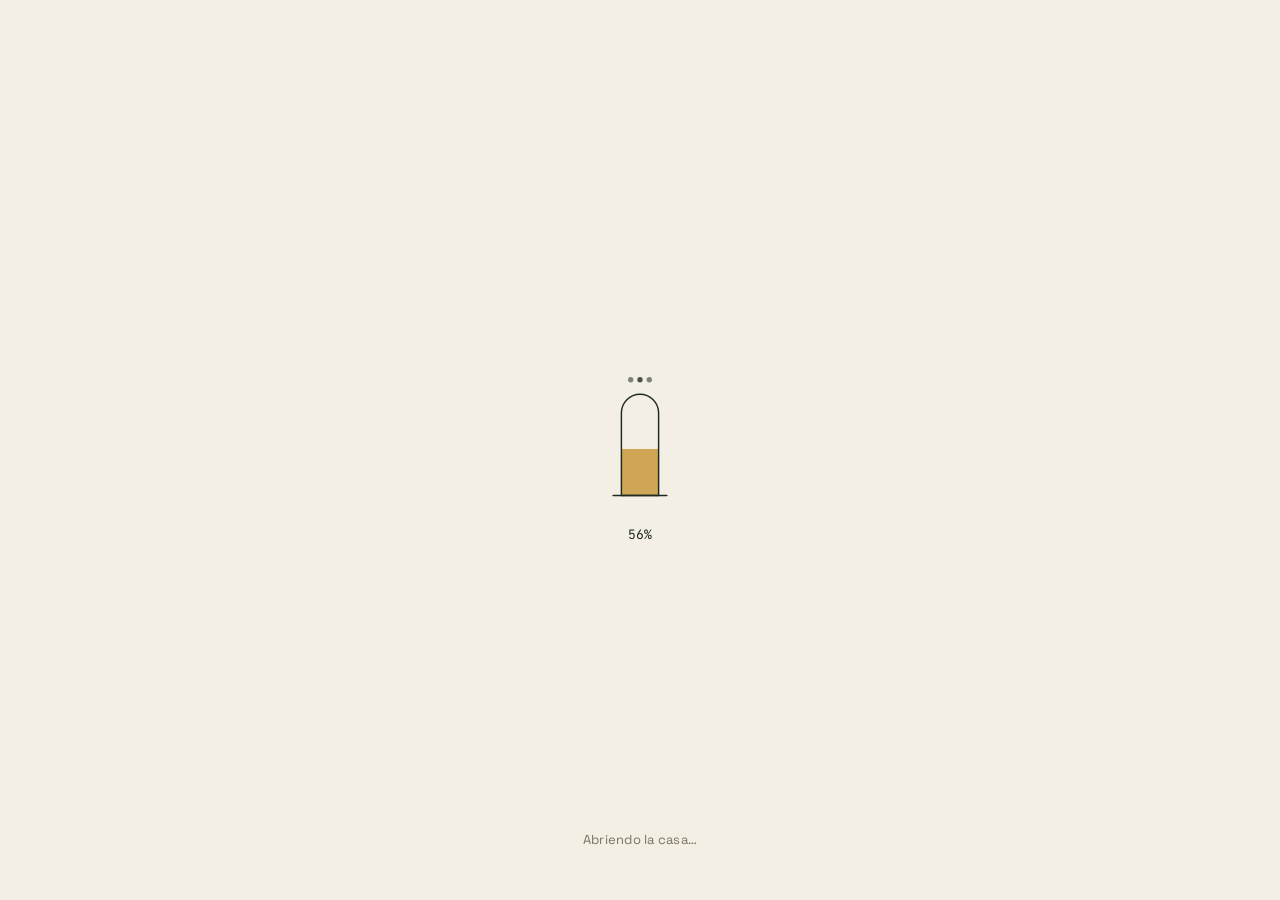
<file: index.html>
<!DOCTYPE html>
<html lang="es-HN" class="no-js">
<head>
<script>document.documentElement.className="js";</script>
<meta charset="UTF-8">
<meta name="viewport" content="width=device-width, initial-scale=1.0">
<title>Casa Brielas — Kombucha viva y repostería artesanal</title>
<meta name="description" content="Casa Brielas: kombucha artesanal fermentada a mano y repostería horneada por encargo en Honduras. Dos oficios, una misma cocina. Pedidos por WhatsApp.">
<meta property="og:title" content="Casa Brielas — Kombucha by Brielas & Brielas Bakery">
<meta property="og:description" content="Kombucha viva fermentada en lotes pequeños y repostería artesanal por encargo. Pedidos por WhatsApp.">
<meta property="og:image" content="assets/bottle_green_label.jpg">
<link rel="preconnect" href="https://fonts.googleapis.com">
<link rel="preconnect" href="https://fonts.gstatic.com" crossorigin>
<link href="https://fonts.googleapis.com/css2?family=Fraunces:ital,opsz,wght@0,9..144,300;0,9..144,450;0,9..144,600;1,9..144,450&family=Space+Grotesk:wght@400;500;600&family=JetBrains+Mono:wght@400;500&display=swap" rel="stylesheet">
<!-- Al editar el catálogo, subí el número de v= para que los visitantes vean el cambio al instante -->
<link rel="stylesheet" href="css/styles.css?v=3">
</head>
<body data-world="kombucha">

<!-- ============ RESPALDO: sin JavaScript o si algo falla ============ -->
<div id="fallback" hidden>
  <div class="fb-card">
    <span class="fb-house">Casa Brielas</span>
    <h1>Kombucha viva y repostería artesanal</h1>
    <p>Kombucha fermentada a mano y pasteles horneados por encargo, en Honduras.
       Los pedidos se hacen directo por WhatsApp.</p>
    <a class="fb-cta" href="https://wa.me/50489590153" target="_blank" rel="noopener">
      Pedir por WhatsApp · +504 8959-0153
    </a>
    <a class="fb-link" href="https://www.instagram.com/brielasbakeryhn/" target="_blank" rel="noopener">@brielasbakeryhn</a>
    <p class="fb-note">Para ver el catálogo completo activá JavaScript en tu navegador.</p>
  </div>
</div>

<!-- ============ LOADER ============ -->
<div id="loader">
  <div id="loaderArt"></div>
  <div class="loader-pct" id="loaderPct">0%</div>
  <div class="loader-msg" id="loaderMsg">Abriendo la casa…</div>
</div>

<!-- ============ PORTAL: LAS DOS MARCAS ============ -->
<div id="portal" hidden>
  <header class="portal-head">
    <span class="portal-house">Casa Brielas</span>
    <p class="portal-lead">Dos oficios, una misma cocina en Honduras.<br>Elegí por dónde querés entrar.</p>
  </header>
  <div class="portal-doors" id="portalDoors"></div>
  <p class="portal-foot">Ambas se piden por el mismo WhatsApp · +504 8959-0153</p>
</div>

<!-- ============ SITIO ============ -->
<div id="site" hidden>

  <!-- ============ NAV ============ -->
  <header class="nav" id="nav">
    <button class="nav-burger" id="navBurger" aria-expanded="false" aria-controls="navLinks" aria-label="Abrir menú">
      <span></span><span></span><span></span>
    </button>
    <nav class="nav-left" id="navLinks"></nav>
    <a class="nav-logo" href="#top" id="navMark"></a>
    <div class="nav-right">
      <div class="world-switch" id="worldSwitch" role="group" aria-label="Cambiar de marca"></div>
      <a class="btn-ghost wa-link" href="#" target="_blank" rel="noopener">Pedir</a>
    </div>
  </header>

  <!-- ============ HERO ============ -->
  <section class="hero" id="top">
    <div class="hero-text">
      <h1 class="hero-title" id="heroTitle"></h1>
      <p class="hero-copy" id="heroCopy"></p>
      <div class="hero-tags" id="heroTags"></div>
    </div>

    <div class="hero-stage">
      <div class="hero-glow" id="heroGlow"></div>
      <div class="hero-photos" id="heroPhotos"></div>
      <div class="hero-fizz" id="heroFizz"></div>
    </div>

    <div class="hero-dropdown-wrap">
      <a class="dropdown-toggle" id="itemToggle" href="#catalogo">
        <span class="dot-cluster"><i></i><i></i><i></i></span>
        <span id="menuLabel"></span>
        <svg class="chev" width="14" height="14" viewBox="0 0 24 24" fill="none"><path d="M12 5v14M6 13l6 6 6-6" stroke="currentColor" stroke-width="1.8" stroke-linecap="round" stroke-linejoin="round"/></svg>
      </a>
    </div>

    <p class="hero-scroll">Desliza para explorar</p>
  </section>

  <!-- ============ MARQUEE ============ -->
  <div class="marquee" aria-hidden="true">
    <div class="marquee-track" id="marqueeTrack"></div>
  </div>

  <!-- ============ PROCESO ============ -->
  <section class="process" id="proceso">
    <div class="section-head reveal" id="processHead"></div>
    <ol class="steps" id="processSteps"></ol>
  </section>

  <!-- ============ CATÁLOGO ============ -->
  <section class="flavors" id="catalogo">
    <div class="section-head reveal" id="catalogHead"></div>
    <div class="cat-bar">
      <div class="cat-search">
        <svg width="15" height="15" viewBox="0 0 24 24" fill="none" aria-hidden="true">
          <circle cx="11" cy="11" r="7" stroke="currentColor" stroke-width="1.8"/>
          <path d="M16.5 16.5L21 21" stroke="currentColor" stroke-width="1.8" stroke-linecap="round"/>
        </svg>
        <input id="catalogSearch" type="search" autocomplete="off" spellcheck="false"
               aria-label="Buscar en el catálogo" placeholder="Buscar…">
        <button id="catalogClear" type="button" aria-label="Limpiar búsqueda" hidden>&times;</button>
      </div>
      <div class="cat-filters" id="catalogFilters" role="group" aria-label="Filtrar por categoría" hidden></div>
    </div>
    <p class="cat-count" id="catalogCount" hidden></p>
    <div class="flavor-grid" id="catalogGrid"></div>
    <p class="cat-empty" id="catalogEmpty" hidden></p>
  </section>

  <!-- ============ HISTORIA ============ -->
  <section class="story" id="historia">
    <div class="story-grid">
      <div class="story-copy-col reveal" id="storyCopy"></div>
      <div class="story-photos" id="storyPhotos"></div>
    </div>
  </section>

  <!-- ============ GALERÍA ============ -->
  <section class="gallery" aria-label="Galería">
    <div class="gallery-row" id="galleryRow"></div>
  </section>

  <!-- ============ EXTRA (beneficios / tipos y tamaños) ============ -->
  <section class="benefits" id="extra">
    <div class="section-head reveal" id="extraHead"></div>
    <div class="benefit-grid" id="extraGrid"></div>
    <p class="disclaimer" id="extraNote"></p>
  </section>

  <!-- ============ CÓMO PEDIR ============ -->
  <section class="order" id="pedir">
    <div class="order-inner">
      <span class="eyebrow reveal" id="orderEyebrow"></span>
      <h2 class="reveal" id="orderTitle"></h2>
      <div class="order-steps" id="orderSteps"></div>
      <a class="btn-solid big wa-link reveal" href="#" target="_blank" rel="noopener">
        <svg width="20" height="20" viewBox="0 0 24 24" fill="currentColor"><path d="M12 2a10 10 0 00-8.6 15l-1.3 4.7 4.9-1.3A10 10 0 1012 2zm5.8 14.2c-.2.7-1.4 1.3-2 1.4-.5.1-1.1.1-1.8-.1-.4-.1-1-.3-1.7-.6-3-1.3-4.9-4.3-5-4.5-.2-.2-1.2-1.6-1.2-3s.7-2.1 1-2.4c.3-.3.6-.4.8-.4h.6c.2 0 .4 0 .7.5l.9 2.2c.1.2.1.4 0 .5l-.4.6-.3.3c-.1.1-.3.3-.1.6.2.3.8 1.3 1.7 2.1 1.1 1 2 1.3 2.3 1.4.3.1.5.1.6 0l.9-1c.2-.2.4-.2.6-.1l2 1c.3.1.4.2.5.3.1.2.1.7-.1 1.5z"/></svg>
        <span id="orderCtaText"></span>
      </a>
      <p class="order-note" id="orderNote"></p>
    </div>
  </section>

  <!-- ============ FAQ ============ -->
  <section class="faq">
    <div class="section-head reveal"><span class="eyebrow">Preguntas</span><h2>Lo que más nos preguntan</h2></div>
    <div class="faq-list" id="faqList"></div>
  </section>

  <!-- ============ FOOTER ============ -->
  <footer class="footer">
    <div class="footer-top">
      <a class="footer-house" href="#" id="portalLink">
        <span class="footer-house-label">Casa Brielas</span>
        <span class="footer-house-sub">Kombucha &amp; Repostería · volver a la entrada</span>
      </a>
      <a class="btn-solid wa-link" href="#" target="_blank" rel="noopener">Pedir por WhatsApp</a>
    </div>
    <div class="footer-bottom">
      <span class="footer-links">
        <a href="https://www.instagram.com/brielasbakeryhn/" target="_blank" rel="noopener">@brielasbakeryhn</a>
        <a href="https://wa.me/50489590153" target="_blank" rel="noopener">+504 8959-0153</a>
      </span>
      <span>Honduras · Lotes pequeños, hechos a mano</span>
    </div>
  </footer>

</div>

<!-- floating whatsapp button -->
<a class="fab wa-link" href="#" target="_blank" rel="noopener" aria-label="Pedir por WhatsApp" hidden id="fab">
  <svg width="26" height="26" viewBox="0 0 24 24" fill="currentColor"><path d="M12 2a10 10 0 00-8.6 15l-1.3 4.7 4.9-1.3A10 10 0 1012 2zm5.8 14.2c-.2.7-1.4 1.3-2 1.4-.5.1-1.1.1-1.8-.1-.4-.1-1-.3-1.7-.6-3-1.3-4.9-4.3-5-4.5-.2-.2-1.2-1.6-1.2-3s.7-2.1 1-2.4c.3-.3.6-.4.8-.4h.6c.2 0 .4 0 .7.5l.9 2.2c.1.2.1.4 0 .5l-.4.6-.3.3c-.1.1-.3.3-.1.6.2.3.8 1.3 1.7 2.1 1.1 1 2 1.3 2.3 1.4.3.1.5.1.6 0l.9-1c.2-.2.4-.2.6-.1l2 1c.3.1.4.2.5.3.1.2.1.7-.1 1.5z"/></svg>
</a>

<!-- ============ MODAL DE DETALLE ============ -->
<div class="modal" id="modal" hidden>
  <div class="modal-backdrop" data-close></div>
  <div class="modal-card" role="dialog" aria-modal="true" aria-labelledby="modalTitle">
    <button class="modal-close" data-close aria-label="Cerrar">&times;</button>
    <div class="modal-body" id="modalBody"></div>
  </div>
</div>

<!-- Red de seguridad: solo si script.js no llegó a ejecutarse (no cargó o lanzó
     un error de sintaxis). No mira el DOM, para no dispararse por un arranque
     lento y tapar una página que sí está funcionando. -->
<script>
  setTimeout(function () {
    if (window.__brielasListo) return;
    var l = document.getElementById("loader"); if (l) l.remove();
    var f = document.getElementById("fallback"); if (f) f.hidden = false;
  }, 8000);
</script>
<script src="js/data.js?v=3"></script>
<script src="js/script.js?v=3"></script>
</body>
</html>
</file>
<file: css/styles.css>
/* ============ TOKENS ============ */
:root{
  --f-display:"Fraunces", Georgia, serif;
  --f-body:   "Space Grotesk", system-ui, sans-serif;
  --f-mono:   "JetBrains Mono", monospace;
  --pad: clamp(20px, 4vw, 64px);

  /* por defecto: kombucha */
  --ink:       #14201A;
  --ink-2:     #1B2A22;
  --cream:     #F4EFE4;
  --cream-2:   #E9E2D2;
  --text:      #1F2A20;
  --text-soft: #5B5646;
  --amber:     #C89B3C;
  --line:      rgba(237,231,214,0.18);
  --line-dark: rgba(31,42,32,0.13);
  --flavor:    #C89B3C;
  --hero-top:  #25382C;
}

/* ---- MUNDO: KOMBUCHA ---- */
body[data-world="kombucha"]{
  --ink:#14201A; --ink-2:#1B2A22; --cream:#F4EFE4; --cream-2:#E9E2D2;
  --text:#1F2A20; --text-soft:#5B5646; --amber:#C89B3C;
  --line:rgba(237,231,214,0.18); --line-dark:rgba(31,42,32,0.13); --hero-top:#25382C;
  --nav-bg:rgba(20,32,26,0.93);
}
/* ---- MUNDO: REPOSTERÍA ---- */
body[data-world="bakery"]{
  --ink:#2A1A14; --ink-2:#37231B; --cream:#FBF3E9; --cream-2:#F1E2D2;
  --text:#2E1F18; --text-soft:#6B5347; --amber:#C4566E;
  --line:rgba(251,243,233,0.18); --line-dark:rgba(46,31,24,0.13); --hero-top:#4A2C22;
  --nav-bg:rgba(42,26,20,0.93);
}

/* el ancla de cada sección no queda tapada por la barra fija */
section[id]{scroll-margin-top:80px;}

*{box-sizing:border-box;}
/* IMPORTANTE: varios bloques (#portal, #fab, #fallback, #modal) se ocultan con el
   atributo `hidden`, y sus reglas de display lo anulaban — quedaban invisibles pero
   encima de la página, tragándose los clics y el scroll. Esto lo garantiza. */
[hidden]{display:none !important;}
html{scroll-behavior:smooth;}
body{margin:0;background:var(--cream);color:var(--text);font-family:var(--f-body);
  -webkit-font-smoothing:antialiased;overflow-x:hidden;
  transition:background .6s ease,color .6s ease;}
h1,h2,h3{font-family:var(--f-display);margin:0;font-weight:450;}
p{margin:0;}
ul,ol{list-style:none;margin:0;padding:0;}
a{color:inherit;text-decoration:none;}
img{display:block;max-width:100%;}
button{font-family:inherit;background:none;border:none;cursor:pointer;color:inherit;}
:focus-visible{outline:2px solid var(--amber);outline-offset:3px;}

.eyebrow{font-family:var(--f-mono);font-size:11.5px;letter-spacing:.14em;text-transform:uppercase;color:var(--amber);}
.section-head{max-width:640px;margin-bottom:56px;}
.section-head h2{margin-top:14px;font-size:clamp(28px,4.4vw,50px);line-height:1.05;}
.section-sub{margin-top:18px;font-size:15px;line-height:1.7;color:var(--text-soft);}
.flavors .section-sub{color:#B0AC9D;}

/* reveal */
.reveal{opacity:0;transform:translateY(26px);transition:opacity .8s cubic-bezier(.2,.7,.3,1),transform .8s cubic-bezier(.2,.7,.3,1);}
.reveal.in{opacity:1;transform:none;}

@media (prefers-reduced-motion: reduce){
  html{scroll-behavior:auto;}
  *,*::before,*::after{animation:none !important;transition-duration:.001ms !important;}
  .reveal{opacity:1;transform:none;}
}

/* ============ RESPALDO SIN JAVASCRIPT ============ */
#fallback{position:fixed;inset:0;z-index:250;background:radial-gradient(120% 100% at 20% 0%,#25382C 0%,#14201A 62%);
  color:#F4EFE4;display:flex;align-items:center;justify-content:center;padding:var(--pad);}
html.no-js #fallback[hidden]{display:flex !important;}
.fb-card{max-width:520px;text-align:center;}
.fb-house{font-family:var(--f-mono);font-size:11px;letter-spacing:.18em;text-transform:uppercase;color:#C89B3C;}
.fb-card h1{margin:16px 0 18px;font-size:clamp(28px,5vw,42px);line-height:1.1;}
.fb-card p{font-size:15px;line-height:1.7;color:#BEB9A9;}
.fb-cta{display:inline-flex;align-items:center;gap:9px;margin:26px 0 14px;background:#25D366;color:#0B1710;
  padding:15px 26px;border-radius:999px;font-size:15px;font-weight:600;}
.fb-link{display:block;font-size:14px;color:#C89B3C;}
.fb-note{margin-top:24px;font-size:12.5px;color:#8A8577;font-style:italic;}

/* ============ LOADER ============ */
#loader{position:fixed;inset:0;background:var(--cream);display:none;flex-direction:column;align-items:center;justify-content:center;gap:20px;z-index:200;transition:opacity .7s ease;}
html.js #loader{display:flex;}
#loader.fade{opacity:0;pointer-events:none;}
.loader-bottle{color:var(--text);width:62px;height:auto;}
#loaderFill{fill:var(--amber);opacity:.85;transition:none;}
/* la vela del pastel se enciende al llegar al 100% */
#loaderFlame{opacity:0;transform-origin:30px 54px;transition:opacity .4s ease;}
#loader.full #loaderFlame{opacity:1;color:var(--amber);animation:llama 1.1s ease-in-out infinite;}
@keyframes llama{0%,100%{transform:scale(1);}50%{transform:scale(1.16) translateY(-1px);}}
.loader-pct{font-family:var(--f-mono);font-size:13px;}
.loader-msg{position:absolute;bottom:52px;font-size:13px;color:#7A7364;letter-spacing:.02em;}

@keyframes fizzSm{0%{transform:translateY(0);opacity:0;}15%{opacity:.8;}100%{transform:translateY(-105px);opacity:0;}}

/* ============ PORTAL ============ */
#portal{position:fixed;inset:0;z-index:150;background:#14201A;display:flex;flex-direction:column;
  opacity:0;transition:opacity .6s ease;overflow:hidden;}
#portal.in{opacity:1;}
#portal.out{opacity:0;transform:scale(1.03);transition:opacity .5s ease,transform .5s ease;}
.portal-head{text-align:center;padding:clamp(28px,6vh,64px) var(--pad) 0;color:#F4EFE4;z-index:2;}
.portal-house{font-family:var(--f-display);font-size:clamp(22px,3vw,30px);letter-spacing:.01em;}
.portal-lead{margin-top:12px;font-size:14px;line-height:1.7;color:#B7B2A2;}
.portal-doors{flex:1;display:flex;min-height:0;}
.door{position:relative;flex:1;display:flex;flex-direction:column;align-items:flex-start;justify-content:flex-end;
  gap:10px;padding:clamp(24px,4vw,54px);text-align:left;color:#F4EFE4;overflow:hidden;
  transition:flex .55s cubic-bezier(.2,.7,.3,1);}
.door[data-theme="kombucha"]{background:radial-gradient(120% 100% at 20% 10%,#25382C 0%,#14201A 65%);}
.door[data-theme="bakery"]{background:radial-gradient(120% 100% at 20% 10%,#4A2C22 0%,#2A1A14 65%);}
.door::after{content:"";position:absolute;inset:0;background:currentColor;opacity:0;transition:opacity .45s;}
.door + .door{border-left:1px solid rgba(244,239,228,.14);}
.door-craft{font-family:var(--f-mono);font-size:11px;letter-spacing:.16em;text-transform:uppercase;
  position:absolute;top:clamp(24px,4vw,54px);left:clamp(24px,4vw,54px);opacity:.6;}
.door-mark{display:grid;place-items:center;width:58px;height:58px;border-radius:50%;
  border:1px solid rgba(244,239,228,.24);margin-bottom:6px;transition:transform .45s,border-color .45s;}
.door[data-theme="kombucha"] .door-mark{color:#C89B3C;}
.door[data-theme="bakery"] .door-mark{color:#C4566E;}
.door-name{font-family:var(--f-display);font-size:clamp(26px,3.6vw,44px);line-height:1.05;}
.door-name em{font-style:italic;opacity:.7;font-size:.8em;}
.door-copy{font-size:14px;line-height:1.6;color:#B7B2A2;max-width:34ch;}
.door-cta{display:inline-flex;align-items:center;gap:8px;margin-top:12px;font-family:var(--f-mono);
  font-size:12px;letter-spacing:.1em;text-transform:uppercase;}
.door-cta i{font-style:normal;transition:transform .35s;}
.door[data-theme="kombucha"] .door-cta{color:#C89B3C;}
.door[data-theme="bakery"] .door-cta{color:#C4566E;}
.door:hover{flex:1.35;}
.door:hover .door-mark{transform:translateY(-4px) scale(1.06);border-color:currentColor;}
.door:hover .door-cta i{transform:translateX(5px);}
.portal-foot{text-align:center;padding:18px var(--pad) 26px;font-family:var(--f-mono);font-size:11px;
  letter-spacing:.1em;color:#8A8577;background:#14201A;}
@media (max-width:820px){
  .portal-doors{flex-direction:column;}
  .door{justify-content:center;padding-top:64px;padding-bottom:28px;}
  .door + .door{border-left:none;border-top:1px solid rgba(244,239,228,.14);}
  .door:hover{flex:1;}
  .door-name{font-size:30px;}
}

/* ============ NAV ============ */
.nav{position:sticky;top:0;z-index:50;display:flex;align-items:center;justify-content:space-between;
  gap:16px;padding:16px var(--pad);background:var(--nav-bg);
  backdrop-filter:blur(10px);color:var(--cream);border-bottom:1px solid var(--line);
  transition:background .6s ease;}
.nav-left{display:flex;gap:24px;font-size:13.5px;flex:1;}
.nav-left a{opacity:.8;transition:opacity .2s;position:relative;white-space:nowrap;}
.nav-left a::after{content:"";position:absolute;left:0;bottom:-4px;width:0;height:1px;background:var(--amber);transition:width .3s;}
.nav-left a:hover{opacity:1;}
.nav-left a:hover::after{width:100%;}
.nav-logo{display:flex;align-items:center;gap:8px;font-family:var(--f-display);font-size:15px;white-space:nowrap;}
.nav-logo em{font-style:italic;opacity:.7;font-size:.85em;}
.nav-right{display:flex;align-items:center;gap:14px;flex:1;justify-content:flex-end;}
.btn-ghost{border:1px solid var(--line);padding:9px 18px;border-radius:999px;font-size:13px;transition:background .25s,color .25s;white-space:nowrap;}
.btn-ghost:hover{background:var(--cream);color:var(--ink);}

/* conmutador de marca — las dos siempre visibles, mismo peso */
.world-switch{display:flex;gap:2px;padding:3px;border:1px solid var(--line);border-radius:999px;}
.world-switch button{font-family:var(--f-mono);font-size:11px;letter-spacing:.08em;text-transform:uppercase;
  padding:7px 14px;border-radius:999px;color:var(--cream);opacity:.62;transition:background .3s,opacity .3s,color .3s;white-space:nowrap;}
.world-switch button:hover{opacity:.9;}
.world-switch button.on{background:var(--amber);color:var(--ink);opacity:1;}
/* botón de menú móvil */
.nav-burger{display:none;flex-direction:column;justify-content:center;gap:4px;width:34px;height:34px;
  border:1px solid var(--line);border-radius:9px;padding:0 8px;flex:none;}
.nav-burger span{display:block;height:1.5px;background:var(--cream);border-radius:2px;transition:transform .3s,opacity .3s;}
.nav-burger[aria-expanded="true"] span:nth-child(1){transform:translateY(5.5px) rotate(45deg);}
.nav-burger[aria-expanded="true"] span:nth-child(2){opacity:0;}
.nav-burger[aria-expanded="true"] span:nth-child(3){transform:translateY(-5.5px) rotate(-45deg);}
.nav-order{display:none;}

@media (max-width:980px){
  .nav{position:sticky;}
  .nav-burger{display:flex;}
  .nav-left{position:absolute;top:100%;left:0;right:0;flex-direction:column;gap:0;
    background:var(--nav-bg);backdrop-filter:blur(10px);padding:4px var(--pad) 12px;
    border-bottom:1px solid var(--line);display:none;}
  .nav-left.open{display:flex;}
  .nav-left a{padding:14px 0;font-size:15px;opacity:.92;border-bottom:1px solid var(--line);}
  .nav-left a::after{display:none;}
  .nav-left a:last-child{border-bottom:none;}
  .nav-order{display:block;color:var(--amber);}
}
@media (max-width:520px){
  .btn-ghost{display:none;}
  .nav-logo{font-size:13.5px;}
  .world-switch button{padding:7px 10px;font-size:10px;}
}

/* ============ HERO ============ */
.hero{position:relative;min-height:86svh;background:radial-gradient(120% 100% at 15% 0%,var(--hero-top) 0%,var(--ink) 60%);
  color:var(--cream);padding:70px var(--pad) 150px;overflow:hidden;transition:background .6s ease;}
.hero-text{position:relative;z-index:3;max-width:640px;}
.hero-title{font-size:clamp(38px,6.6vw,80px);line-height:1;}
.hero-title .line{display:block;overflow:hidden;}
.hero-title .line>span{display:block;transform:translateY(105%);animation:riseIn .95s cubic-bezier(.2,.75,.25,1) forwards;}
.hero-title .line:nth-child(2)>span{animation-delay:.12s;}
.hero-title .line:nth-child(3)>span{animation-delay:.24s;font-style:italic;color:var(--amber);}
@keyframes riseIn{to{transform:translateY(0);}}
.hero-copy{margin-top:26px;max-width:390px;font-size:15px;line-height:1.7;color:#CBC5B4;opacity:0;animation:fadeUp .8s .45s forwards;}
.hero-tags{display:flex;flex-wrap:wrap;gap:8px;margin-top:24px;opacity:0;animation:fadeUp .8s .6s forwards;}
.hero-tags span{font-family:var(--f-mono);font-size:11px;letter-spacing:.06em;padding:6px 12px;border:1px solid var(--line);border-radius:999px;color:#B7B2A2;}
@keyframes fadeUp{from{opacity:0;transform:translateY(14px);}to{opacity:1;transform:none;}}

.hero-stage{position:absolute;right:clamp(16px,8vw,140px);top:14%;width:min(300px,42vw);aspect-ratio:3/4.2;z-index:2;
  opacity:0;animation:fadeUp 1s .35s forwards;}
.hero-glow{position:absolute;inset:-18%;border-radius:50%;background:radial-gradient(circle,var(--flavor) 0%,transparent 68%);
  opacity:.42;filter:blur(42px);transition:background .7s ease;animation:pulse 6s ease-in-out infinite;}
@keyframes pulse{0%,100%{transform:scale(1);}50%{transform:scale(1.09);}}
.hero-photos{position:absolute;inset:0;border-radius:16px;overflow:hidden;box-shadow:0 34px 70px rgba(0,0,0,.5);}
.hero-photo{position:absolute;inset:0;width:100%;height:100%;object-fit:cover;opacity:0;transform:scale(1.09);
  transition:opacity 1.2s ease,transform 7s ease;}
.hero-photo.active{opacity:1;transform:scale(1);}
.hero-photo.is-placeholder{object-fit:contain;background:#F3EDE0;}
.hero-fizz{position:absolute;inset:0;pointer-events:none;overflow:hidden;}
.hero-fizz i{position:absolute;bottom:-10px;border-radius:50%;background:rgba(255,255,255,.5);animation:fizz linear infinite;}
@keyframes fizz{0%{transform:translateY(0);opacity:0;}12%{opacity:.75;}100%{transform:translateY(-420px);opacity:0;}}

.hero-dropdown-wrap{position:absolute;left:50%;transform:translateX(-50%);bottom:66px;z-index:5;}
.dropdown-toggle{display:flex;align-items:center;gap:12px;background:var(--cream);color:var(--ink);
  padding:14px 24px;border-radius:999px;font-size:14px;box-shadow:0 16px 36px rgba(0,0,0,.32);transition:transform .25s;}
.dropdown-toggle:hover{transform:translateY(-2px);}
.dot-cluster{display:flex;gap:3px;}
.dot-cluster i{width:7px;height:7px;border-radius:50%;background:var(--amber);}
body[data-world="kombucha"] .dot-cluster i:nth-child(2){background:#A2273A;}
body[data-world="kombucha"] .dot-cluster i:nth-child(3){background:#5C7A3A;}
body[data-world="bakery"] .dot-cluster i:nth-child(2){background:#C9A227;}
body[data-world="bakery"] .dot-cluster i:nth-child(3){background:#6B3F2A;}
.dropdown-toggle .chev{transition:transform .3s;color:var(--amber);}
.dropdown-toggle:hover .chev{transform:translateY(3px);}
.hero-scroll{position:absolute;left:var(--pad);bottom:26px;font-size:12px;color:#95907F;z-index:3;}

@media (max-width:900px){
  .hero{padding-bottom:40px;min-height:auto;}
  .hero-stage{position:relative;right:auto;top:auto;margin:40px auto 0;width:200px;}
  .hero-dropdown-wrap{position:static;transform:none;margin:32px auto 0;width:fit-content;}
  .hero-scroll{display:none;}
}

/* ============ MARQUEE ============ */
.marquee{background:var(--amber);color:var(--ink);overflow:hidden;padding:13px 0;border-top:1px solid rgba(0,0,0,.08);transition:background .6s ease;}
.marquee-track{display:flex;width:max-content;animation:scrollX 34s linear infinite;}
.marquee-track span{font-family:var(--f-mono);font-size:12.5px;letter-spacing:.16em;text-transform:uppercase;padding:0 26px;white-space:nowrap;}
@keyframes scrollX{to{transform:translateX(-50%);}}

/* ============ PROCESO ============ */
.process{padding:110px var(--pad);background:var(--cream);}
.steps{display:grid;grid-template-columns:repeat(4,1fr);gap:0;border-top:1px solid var(--line-dark);}
.step{display:flex;flex-direction:column;gap:16px;padding:32px 26px;border-right:1px solid var(--line-dark);position:relative;}
.step:first-child{padding-left:0;}
.step-body{display:flex;flex-direction:column;height:100%;}
.step:last-child{border-right:none;}
.step::before{content:"";position:absolute;top:-1px;left:0;height:2px;width:0;background:var(--amber);transition:width 1s .2s ease;}
.step.in::before{width:100%;}
.step-num{font-family:var(--f-mono);font-size:12px;color:var(--amber);letter-spacing:.1em;}
.step-body h3{font-size:20px;margin-bottom:10px;}
.step-body p{font-size:13.8px;line-height:1.7;color:var(--text-soft);}
.step-meta{align-self:flex-start;margin-top:auto;font-family:var(--f-mono);font-size:11px;letter-spacing:.08em;
  padding:5px 11px;border:1px solid var(--line-dark);border-radius:999px;color:var(--text-soft);}
@media (max-width:900px){.steps{grid-template-columns:1fr 1fr;} .step{border-bottom:1px solid var(--line-dark);padding-right:20px;}}
@media (max-width:600px){.steps{grid-template-columns:1fr;} .step{border-right:none;}}

/* ============ CATÁLOGO ============ */
.flavors{padding:110px var(--pad);background:var(--ink);color:var(--cream);transition:background .6s ease;}
/* buscador + filtros */
.cat-bar{margin:-26px 0 22px;}
.cat-search{position:relative;display:flex;align-items:center;gap:10px;max-width:420px;margin-bottom:16px;
  background:var(--ink-2);border:1px solid var(--line);border-radius:999px;padding:0 14px;
  transition:border-color .25s,background .25s;}
.cat-search:focus-within{border-color:var(--amber);background:rgba(0,0,0,.18);}
.cat-search svg{flex:none;color:#8F8B7C;}
.cat-search input{flex:1;min-width:0;background:none;border:none;outline:none;color:var(--cream);
  font-family:var(--f-body);font-size:14px;padding:12px 0;}
.cat-search input::placeholder{color:#8F8B7C;}
.cat-search input::-webkit-search-cancel-button{display:none;}
#catalogClear{flex:none;width:22px;height:22px;border-radius:50%;font-size:17px;line-height:0;
  color:var(--ink);background:var(--amber);display:grid;place-items:center;}
.cat-count{margin:0 0 18px;font-family:var(--f-mono);font-size:11.5px;letter-spacing:.08em;color:#8F8B7C;}

.cat-filters{display:flex;flex-wrap:wrap;gap:8px;margin:0 0 34px;}
.cat-btn{display:inline-flex;align-items:center;gap:8px;font-family:var(--f-mono);font-size:11.5px;
  letter-spacing:.08em;text-transform:uppercase;padding:9px 15px;border-radius:999px;
  border:1px solid var(--line);color:#C6C2B2;transition:background .25s,color .25s,border-color .25s;}
.cat-btn i{font-style:normal;font-size:10px;opacity:.6;}
.cat-btn:hover{border-color:var(--amber);color:var(--cream);}
.cat-btn.on{background:var(--amber);border-color:var(--amber);color:var(--ink);}
.cat-btn.on i{opacity:.75;}
.cat-empty{margin-top:26px;font-size:14px;color:#B0AC9D;}

.flavor-grid{display:grid;grid-template-columns:repeat(3,1fr);gap:22px;}
.flavor-card{position:relative;background:var(--ink-2);border:1px solid var(--line);border-radius:20px;overflow:hidden;
  text-align:left;display:flex;flex-direction:column;transition:transform .4s cubic-bezier(.2,.7,.3,1),border-color .4s;}
.flavor-card:hover{transform:translateY(-6px);border-color:var(--card-color);}
.flavor-media{position:relative;aspect-ratio:4/3;overflow:hidden;background:#F3EDE0;border-bottom:1px solid var(--line);}
.flavor-media img{width:100%;height:100%;object-fit:contain;transition:transform .8s cubic-bezier(.2,.7,.3,1);}
.flavor-card:hover .flavor-media img{transform:scale(1.07);}
.flavor-num{position:absolute;top:12px;left:12px;z-index:2;font-family:var(--f-mono);font-size:11px;
  background:var(--card-color);padding:4px 10px;border-radius:999px;color:var(--card-ink,#FFF);}
.flavor-photos{position:absolute;top:12px;right:12px;z-index:2;display:inline-flex;align-items:center;gap:5px;
  font-family:var(--f-mono);font-size:11px;background:rgba(20,32,26,.55);color:#fff;
  padding:4px 9px;border-radius:999px;}
.flavor-body{padding:22px 22px 24px;display:flex;flex-direction:column;gap:12px;flex:1;}
.flavor-card h3{font-size:21px;line-height:1.2;}
.flavor-tagline{font-size:13.5px;line-height:1.6;color:#B0AC9D;flex:1;}
.chips{display:flex;flex-wrap:wrap;gap:6px;}
.chip{font-family:var(--f-mono);font-size:10.5px;letter-spacing:.05em;padding:4px 9px;border-radius:999px;
  border:1px solid var(--line);color:#C6C2B2;}
.flavor-actions{display:flex;gap:10px;align-items:center;margin-top:6px;}
.flavor-more{font-size:12.5px;font-family:var(--f-mono);color:var(--card-color);display:flex;align-items:center;gap:6px;}
.flavor-more:hover{text-decoration:underline;}
.flavor-order{margin-left:auto;font-size:12.5px;padding:9px 16px;border-radius:999px;
  background:var(--card-color);color:var(--card-ink,#FFF);font-weight:600;transition:filter .2s,transform .2s;}
.flavor-order:hover{filter:brightness(1.12);transform:translateY(-1px);}
@media (max-width:960px){.flavor-grid{grid-template-columns:repeat(2,1fr);}}
@media (max-width:620px){.flavor-grid{grid-template-columns:1fr;}}

/* meters */
.meters{display:flex;flex-direction:column;gap:9px;}
.meter{display:grid;grid-template-columns:78px 1fr;align-items:center;gap:10px;}
.meter span{font-family:var(--f-mono);font-size:10.5px;letter-spacing:.06em;color:#9E9A8B;}
.meter-bar{display:flex;gap:4px;}
.meter-bar i{height:5px;flex:1;border-radius:3px;background:rgba(237,231,214,.14);}
.meter-bar i.on{background:var(--card-color);}

/* ============ HISTORIA ============ */
.story{padding:110px var(--pad);background:var(--cream);}
.story-grid{display:grid;grid-template-columns:1fr 1.05fr;gap:60px;align-items:center;}
.story-copy-col h2{margin:16px 0 24px;font-size:clamp(30px,4.4vw,48px);line-height:1.05;}
.story-copy-col p{font-size:15px;line-height:1.75;color:var(--text-soft);margin-bottom:16px;max-width:480px;}
.story-photos{display:grid;grid-template-columns:1fr 1fr;grid-template-rows:auto auto;gap:14px;}
.story-photo{margin:0;overflow:hidden;border-radius:14px;background:#F3EDE0;}
.story-photo.tall{grid-row:span 2;}
.story-photo img{width:100%;height:100%;object-fit:cover;object-position:50% 35%;transition:transform .9s cubic-bezier(.2,.7,.3,1);}
.story-photo img.is-placeholder{object-fit:contain;}
.story-photo:hover img{transform:scale(1.06);}
.story-photo.tall img{min-height:340px;}
@media (max-width:880px){.story-grid{grid-template-columns:1fr;gap:36px;} .story-photo.tall img{min-height:260px;}}

/* ============ GALERÍA ============ */
.gallery{background:var(--ink);padding:0 0 6px;overflow:hidden;transition:background .6s ease;}
.gallery-row{display:flex;width:max-content;gap:12px;padding:12px 0;animation:scrollX 46s linear infinite;}
.gallery-row:hover{animation-play-state:paused;}
.gallery-row img{height:200px;width:auto;border-radius:12px;object-fit:cover;filter:saturate(1.02);}
@media (max-width:600px){.gallery-row img{height:140px;}}

/* ============ EXTRA ============ */
.benefits{padding:110px var(--pad) 90px;background:var(--cream);}
.benefit-grid{display:grid;grid-template-columns:repeat(4,1fr);gap:1px;background:var(--line-dark);border:1px solid var(--line-dark);}
.benefit{background:var(--cream);padding:30px 26px 34px;transition:background .3s;}
.benefit:hover{background:var(--cream-2);}
.benefit-num{font-family:var(--f-mono);font-size:11px;color:var(--amber);letter-spacing:.1em;}
.benefit h3{font-size:18px;margin:12px 0 10px;}
.benefit p{font-size:13.5px;line-height:1.7;color:var(--text-soft);}
.disclaimer{margin-top:30px;font-size:12px;line-height:1.6;color:#8B8677;max-width:640px;font-style:italic;}
@media (max-width:900px){.benefit-grid{grid-template-columns:1fr 1fr;}}
@media (max-width:560px){.benefit-grid{grid-template-columns:1fr;}}

/* ============ PEDIR ============ */
.order{background:var(--ink);color:var(--cream);padding:110px var(--pad);position:relative;overflow:hidden;transition:background .6s ease;}
.order::before{content:"";position:absolute;width:520px;height:520px;border-radius:50%;
  background:radial-gradient(circle,var(--amber),transparent 66%);opacity:.16;filter:blur(50px);
  top:-160px;right:-120px;animation:pulse 9s ease-in-out infinite;}
.order-inner{position:relative;z-index:2;max-width:760px;}
.order h2{margin:14px 0 40px;font-size:clamp(30px,5vw,52px);}
.order-steps{display:grid;grid-template-columns:repeat(3,1fr);gap:22px;margin-bottom:44px;}
.order-step{display:flex;gap:14px;align-items:flex-start;}
.order-step span{flex:none;width:30px;height:30px;border-radius:50%;border:1px solid var(--amber);color:var(--amber);
  display:grid;place-items:center;font-family:var(--f-mono);font-size:12px;}
.order-step p{font-size:14px;line-height:1.6;color:#BEB9A9;}
.btn-solid{display:inline-flex;align-items:center;gap:10px;background:var(--amber);color:#FFF;
  padding:14px 26px;border-radius:999px;font-size:14px;font-weight:600;transition:filter .2s,transform .2s;}
body[data-world="kombucha"] .btn-solid{color:var(--ink);}
.btn-solid:hover{filter:brightness(1.1);transform:translateY(-2px);}
.btn-solid.big{padding:18px 34px;font-size:15.5px;}
.order-note{margin-top:20px;font-size:12.5px;color:#8F8B7C;}
@media (max-width:700px){.order-steps{grid-template-columns:1fr;}}

/* ============ FAQ ============ */
.faq{padding:100px var(--pad);background:var(--cream);}
.faq-list{border-top:1px solid var(--line-dark);max-width:820px;}
.faq-item{border-bottom:1px solid var(--line-dark);}
.faq-q{width:100%;display:flex;justify-content:space-between;align-items:center;gap:20px;
  padding:22px 0;font-size:16px;text-align:left;font-family:var(--f-display);transition:color .2s;}
.faq-q:hover{color:var(--amber);}
.faq-q i{font-family:var(--f-mono);font-style:normal;font-size:20px;transition:transform .3s;flex:none;}
.faq-item.open .faq-q i{transform:rotate(45deg);}
.faq-a{max-height:0;overflow:hidden;transition:max-height .4s ease;}
.faq-a p{padding:0 0 22px;font-size:14px;line-height:1.75;color:var(--text-soft);max-width:640px;}

/* ============ FOOTER ============ */
.footer{background:var(--ink);color:var(--cream);padding:56px var(--pad) 30px;transition:background .6s ease;}
.footer-top{display:flex;align-items:center;justify-content:space-between;flex-wrap:wrap;gap:22px;
  padding-bottom:38px;border-bottom:1px solid var(--line);}
.footer-house{display:flex;flex-direction:column;gap:4px;}
.footer-house-label{font-family:var(--f-display);font-size:19px;}
.footer-house-sub{font-size:12.5px;color:#95907F;transition:color .2s;}
.footer-house:hover .footer-house-sub{color:var(--amber);}
.footer-bottom{display:flex;justify-content:space-between;flex-wrap:wrap;gap:10px;padding-top:20px;font-size:12.5px;color:#95907F;}
.footer-links{display:flex;gap:18px;flex-wrap:wrap;}
.footer-links a:hover{color:var(--amber);}

/* ============ FAB ============ */
.fab{position:fixed;right:20px;bottom:20px;z-index:60;width:56px;height:56px;border-radius:50%;
  background:#25D366;color:#fff;display:grid;place-items:center;box-shadow:0 12px 30px rgba(0,0,0,.3);
  opacity:0;pointer-events:none;transform:scale(.7);
  transition:opacity .35s ease,transform .35s cubic-bezier(.2,.75,.25,1);}
.fab.show{opacity:1;pointer-events:auto;transform:scale(1);}
.fab.show:hover{transform:scale(1.08);}

/* ============ MODAL ============ */
.modal{position:fixed;inset:0;z-index:120;display:grid;place-items:center;padding:20px;}
.modal[hidden]{display:none;}
.modal-backdrop{position:absolute;inset:0;background:rgba(10,16,13,.72);backdrop-filter:blur(4px);animation:fade .3s;}
@keyframes fade{from{opacity:0;}to{opacity:1;}}
.modal-card{position:relative;background:var(--cream);color:var(--text);border-radius:22px;
  width:min(620px,100%);max-height:88svh;overflow-y:auto;box-shadow:0 40px 90px rgba(0,0,0,.45);
  animation:modalIn .4s cubic-bezier(.2,.75,.25,1);}
@keyframes modalIn{from{opacity:0;transform:translateY(28px) scale(.97);}to{opacity:1;transform:none;}}
.modal-close{position:absolute;top:12px;right:16px;z-index:3;font-size:30px;line-height:1;color:var(--cream);
  width:38px;height:38px;border-radius:50%;background:rgba(20,32,26,.5);}
.modal-hero{position:relative;height:190px;overflow:hidden;background:#F3EDE0;}
.modal-hero img{width:100%;height:100%;object-fit:contain;}
.modal-hero::after{content:"";position:absolute;inset:0;pointer-events:none;
  background:linear-gradient(to top,var(--cream),transparent 60%);}

/* ---- galería de varias fotos ---- */
.modal-hero.mg{height:240px;}
.mg-img{position:absolute;inset:0;width:100%;height:100%;object-fit:cover;opacity:0;transition:opacity .35s ease;}
.mg-img.on{opacity:1;}
.mg-img.is-placeholder{object-fit:contain;}
.mg-nav{position:absolute;top:calc(50% - 20px);transform:translateY(-50%);z-index:4;
  width:36px;height:36px;border-radius:50%;background:rgba(20,32,26,.5);color:#fff;
  font-size:24px;line-height:0;display:grid;place-items:center;transition:background .2s,transform .2s;}
.mg-nav:hover{background:rgba(20,32,26,.82);transform:translateY(-50%) scale(1.08);}
.mg-prev{left:12px;} .mg-next{right:12px;}
.mg-count{position:absolute;right:14px;bottom:14px;z-index:4;font-family:var(--f-mono);font-size:11px;
  letter-spacing:.06em;background:rgba(20,32,26,.5);color:#fff;padding:5px 10px;border-radius:999px;}
.mg-strip{padding:14px 30px 0;}
.mg-thumbs{display:flex;gap:7px;overflow-x:auto;padding-bottom:6px;scrollbar-width:thin;}
.mg-thumb{flex:none;width:56px;height:44px;border-radius:8px;overflow:hidden;background:#F3EDE0;
  border:2px solid transparent;opacity:.55;transition:opacity .2s,border-color .2s;padding:0;}
.mg-thumb img{width:100%;height:100%;object-fit:cover;}
.mg-thumb:hover{opacity:.85;}
.mg-thumb.on{opacity:1;border-color:var(--m-color);}
.mg-cap{margin-top:10px;font-size:12.5px;line-height:1.5;color:#8B8677;font-style:italic;}
@media (max-width:560px){
  .modal-hero.mg{height:200px;}
  .mg-strip{padding:12px 20px 0;}
  .mg-thumb{width:48px;height:38px;}
}
.modal-content{padding:4px 30px 32px;}
.modal-content h2{font-size:30px;line-height:1.1;}
.modal-kicker{font-family:var(--f-mono);font-size:11px;letter-spacing:.12em;text-transform:uppercase;color:var(--m-color);}
.modal-desc{margin:16px 0 24px;font-size:14.5px;line-height:1.75;color:var(--text-soft);}
.modal-block{margin-bottom:22px;}
.modal-block h4{font-family:var(--f-mono);font-size:11px;letter-spacing:.12em;text-transform:uppercase;
  color:#8B8677;margin:0 0 10px;font-weight:500;}
.modal-block p{font-size:14px;line-height:1.7;color:var(--text-soft);}
/* Cómo se hace */
.modal-block.recipe{background:var(--cream-2);border-radius:14px;padding:20px 20px 8px;
  border-left:3px solid var(--m-color);}
.recipe-steps{counter-reset:paso;display:flex;flex-direction:column;gap:14px;padding:0;margin:0;}
.recipe-steps li{counter-increment:paso;position:relative;padding-left:34px;font-size:13.8px;
  line-height:1.65;color:var(--text-soft);padding-bottom:14px;}
.recipe-steps li:last-child{padding-bottom:6px;}
.recipe-steps li::before{content:counter(paso,decimal-leading-zero);position:absolute;left:0;top:0;
  font-family:var(--f-mono);font-size:11px;color:var(--m-color);font-weight:500;}
.recipe-steps li::after{content:"";position:absolute;left:8px;top:18px;bottom:0;width:1px;
  background:var(--line-dark);}
.recipe-steps li:last-child::after{display:none;}

.ing-list{display:flex;flex-wrap:wrap;gap:7px;}
.ing-list span{font-size:12.5px;padding:6px 12px;border-radius:999px;background:var(--cream-2);color:var(--text);}
.modal .meters{gap:10px;}
.modal .meter span{color:#8B8677;}
.modal .meter-bar i{background:rgba(31,42,32,.12);height:6px;}
.modal .meter-bar i.on{background:var(--m-color);}
.modal-cta{display:inline-flex;align-items:center;gap:9px;background:var(--m-color);color:var(--m-ink,#FFF);
  padding:14px 24px;border-radius:999px;font-size:14px;font-weight:600;margin-top:6px;transition:filter .2s;}
.modal-cta:hover{filter:brightness(1.1);}
@media (max-width:560px){.modal-content{padding:4px 20px 26px;} .modal-hero{height:150px;}}
</file>
